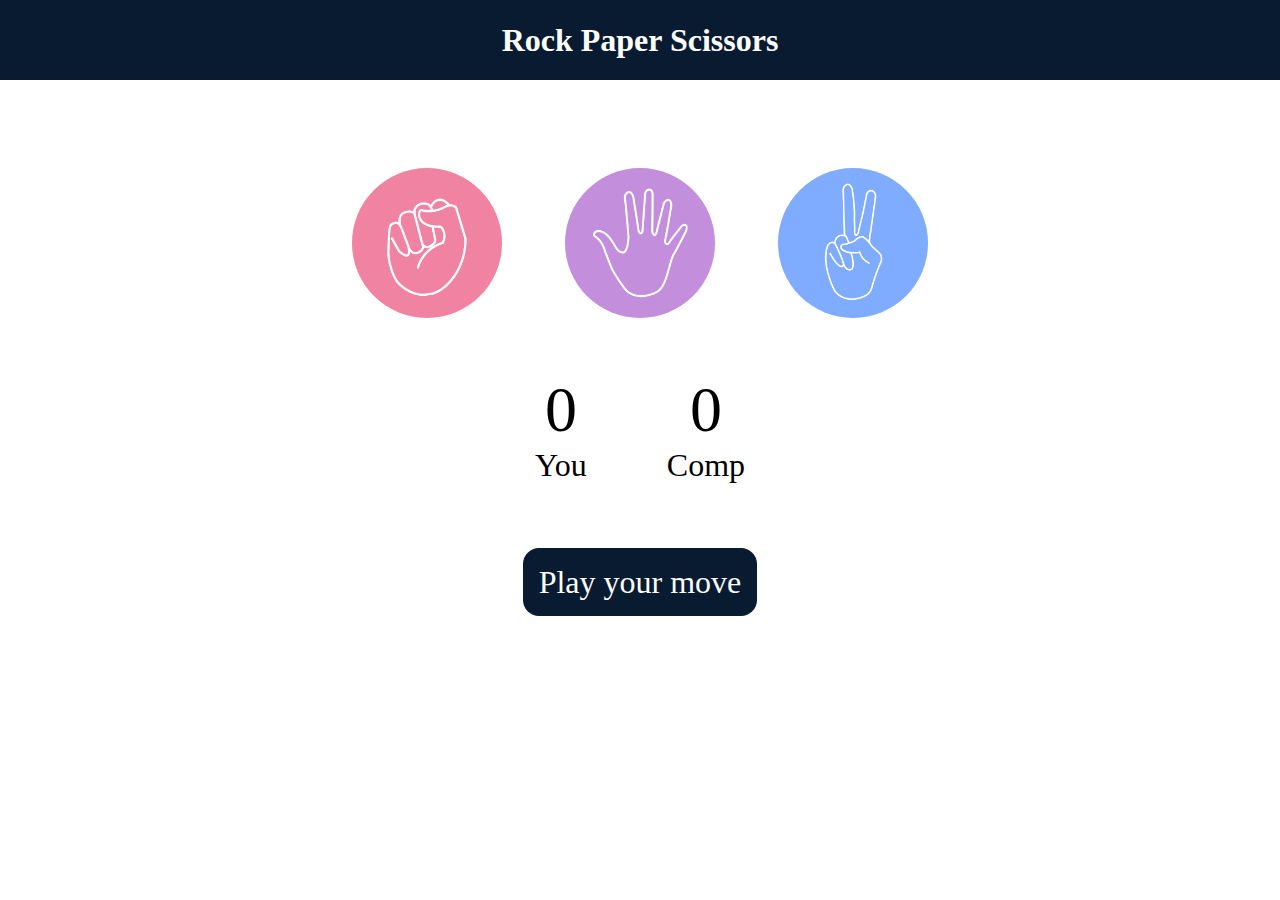
<file: rock_paper_scissor/index.html>
<!DOCTYPE html>
<html lang="en">
  <head>
    <meta charset="UTF-8" />
    <meta name="viewport" content="width=device-width, initial-scale=1.0" />
    <title>Rock Paper Scissors Game</title>
    <link rel="stylesheet" href="style.css" />
  </head>
  <body>
    <h1>Rock Paper Scissors</h1>
    <div class="choices">
      <div class="choice" id="rock">
        <img src="./images/rock.png" />
      </div>
      <div class="choice" id="paper">
        <img src="./images/paper.png" />
      </div>
      <div class="choice" id="scissors">
        <img src="./images/scissors.png" />
      </div>
    </div>

    <div class="score-board">
      <div class="score">
        <p id="user-score">0</p>
        <p>You</p>
      </div>
      <div class="score">
        <p id="comp-score">0</p>
        <p>Comp</p>
      </div>
    </div>

    <div class="msg-container">
      <p id="msg">Play your move</p>
    </div>
    <script src="app.js"></script>
  </body>
</html>
</file>
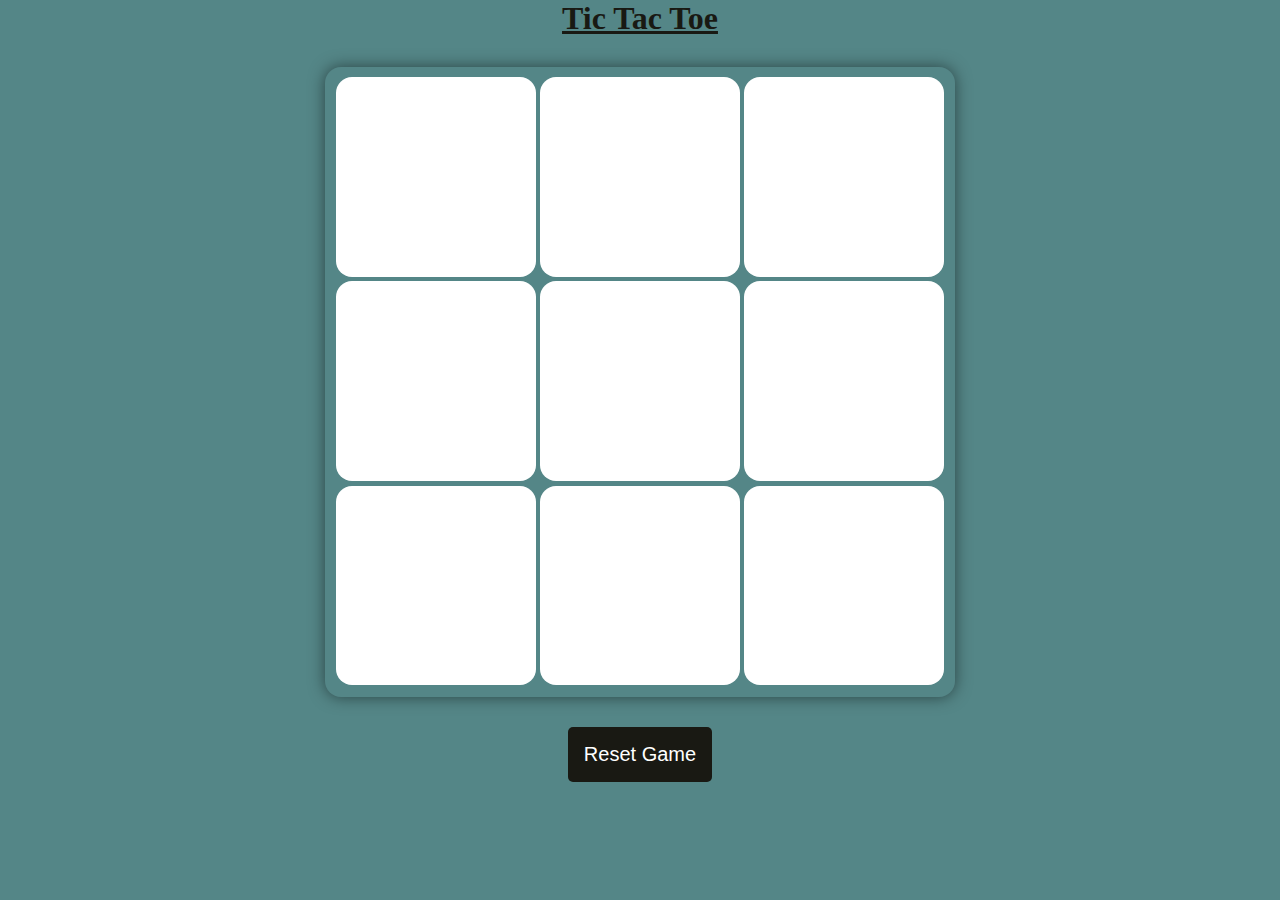
<file: tic_tac_toe/index.html>
<!DOCTYPE html>
<html lang="en">
<head>
    <meta charset="UTF-8">
    <meta name="viewport" content="width=device-width, initial-scale=1.0">
    <title>Tic Tac Toe</title>
    <link rel="stylesheet" href="style.css">
</head>
<body>
    <div class="msg-container hide">
        <p id="msg">Winner</p>
    </div>
    <main>
    <h1>Tic Tac Toe</h1>
    <div class="container">
        <div class="bigBox">
            <button class="box"></button>
            <button class="box"></button>
            <button class="box"></button>
            <button class="box"></button>
            <button class="box"></button>
            <button class="box"></button>
            <button class="box"></button>
            <button class="box"></button>
            <button class="box"></button>
        </div>
    </div>
    <button class="rbtn">Reset Game</button>
    </main>
    <script src="script.js"></script>
</body>
</html>
</file>
<file: rock_paper_scissor/style.css>
* {
    margin: 0;
    padding: 0;
    text-align: center;
  }
  
  h1 {
    background-color: #081b31;
    color: #fff;
    height: 5rem;
    line-height: 5rem;
  }
  
  .choice {
    height: 165px;
    width: 165px;
    border-radius: 50%;
    display: flex;
    justify-content: center;
    align-items: center;
  }
  
  .choice:hover {
    cursor: pointer;
    background-color: #081b31;
  }
  
  img {
    height: 150px;
    width: 150px;
    object-fit: cover;
    border-radius: 50%;
  }
  
  .choices {
    display: flex;
    justify-content: center;
    align-items: center;
    gap: 3rem;
    margin-top: 5rem;
  }
  
  .score-board {
    display: flex;
    justify-content: center;
    align-items: center;
    font-size: 2rem;
    margin-top: 3rem;
    gap: 5rem;
  }
  
  #user-score,
  #comp-score {
    font-size: 4rem;
  }
  
  .msg-container {
    margin-top: 5rem;
  }
  
  #msg {
    background-color: #081b31;
    color: #fff;
    font-size: 2rem;
    display: inline;
    padding: 1rem;
    border-radius: 1rem;
  }
</file>
<file: tic_tac_toe/style.css>
*{
    margin : 0;
    padding : 0;
    box-sizing: border-box;
}

body{
    background-color: #548687;
}

h1{
    color: #191913;
    text-align: center;
    text-decoration: underline solid;
}

.msg-container{
    display: flex;
    justify-content: center;
    align-items: center;
    background-color: #b0413e;
}

#msg{
    margin-top: 10px;
    margin-bottom: 10px;
    color: #fff;
    font-size: 30px;
    text-decoration: underline solid;
}

.container{
    margin-top: 30px;
    margin-left: auto;
    margin-right: auto;
    display: flex;
    justify-content: center;
    align-items: center;
    width: 70vh;
    height: 70vh;
    border-radius: 1rem;
    box-shadow: 0 0 1rem rgba(0, 0, 0, .5);
}

.bigBox{
    width: 500px;
    height: 500px;
     display: grid;
     grid-template-columns: repeat(3, 1fr);
   
    gap:0.5vmin;
    justify-content: center;
    align-items: center;
    margin-bottom: auto;
    margin-top: 10px;
   
    border-radius: 1rem;
}

.box{
    width: 22.2vmin;
    height: 22.2vmin;
    background-color: #fff;
    border-radius: 1rem;
    border: none;
    font-size: 10vmin;
    color: #b0413e;
}

.rbtn{
    margin-top: 30px;
    margin-left: auto;
    margin-right: auto;
    padding:1rem;
    display: flex;
    justify-content: center;
    align-items: center;
    font-size: 1.25rem;
    border: none;
    border-radius: 5px;
    color: #fff;
    background-color: #191913;
}

.hide{
    display:none;
}
</file>
